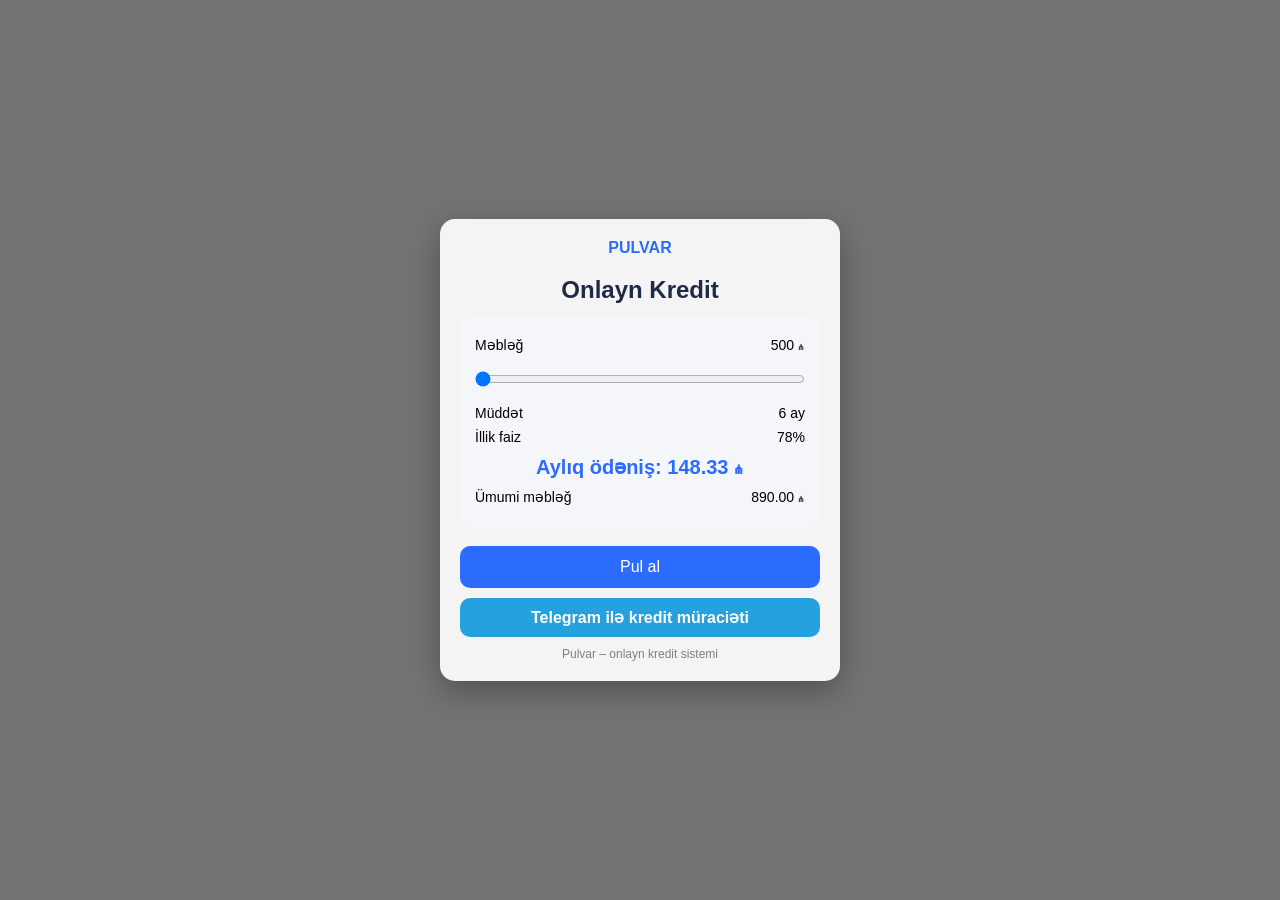
<file: index.html>
<!DOCTYPE html>
<html lang="az">
<head>
<meta charset="UTF-8">
<meta name="viewport" content="width=device-width, initial-scale=1.0">
<title>Pulvar Kredit</title>

<style>
body {
  margin: 0;
  font-family: Arial, sans-serif;
  height: 100vh;
  display: flex;
  justify-content: center;
  align-items: center;
  background: url('https://images.unsplash.com/photo-1554224155-6726b3ff858f?auto=format&fit=crop&w=1200&q=80');
  background-size: cover;
  background-position: center;
}

.overlay {
  position: absolute;
  width: 100%;
  height: 100%;
  background: rgba(0,0,0,0.55);
}

.container {
  position: relative;
  z-index: 2;
  width: 360px;
  background: rgba(255,255,255,0.92);
  backdrop-filter: blur(8px);
  border-radius: 15px;
  padding: 20px;
  box-shadow: 0 10px 30px rgba(0,0,0,0.3);
}

h2 {
  text-align: center;
  margin-bottom: 10px;
  color: #1f2a44;
}

.brand {
  text-align: center;
  font-weight: bold;
  color: #2b6cff;
  margin-bottom: 10px;
}

.box {
  background: #f4f6f9;
  padding: 15px;
  border-radius: 12px;
}

.row {
  display: flex;
  justify-content: space-between;
  margin: 8px 0;
  font-size: 14px;
}

.amount {
  text-align: center;
  font-size: 20px;
  font-weight: bold;
  color: #2b6cff;
  margin: 10px 0;
}

input[type=range] {
  width: 100%;
  margin: 10px 0;
}

button {
  width: 100%;
  padding: 12px;
  border: none;
  background: #2b6cff;
  color: white;
  font-size: 16px;
  border-radius: 10px;
  cursor: pointer;
}

button:hover {
  background: #1e4fc2;
}

.telegram {
  display: block;
  text-align: center;
  margin-top: 10px;
  padding: 10px;
  background: #24A1DE;
  color: white;
  border-radius: 10px;
  text-decoration: none;
  font-weight: bold;
}

.small {
  font-size: 12px;
  text-align: center;
  color: gray;
  margin-top: 10px;
}
</style>
</head>

<body>

<div class="overlay"></div>

<div class="container">
  <div class="brand">PULVAR</div>
  <h2>Onlayn Kredit</h2>

  <div class="box">

    <div class="row">
      <span>Məbləğ</span>
      <span id="money">500 ₼</span>
    </div>

    <input type="range" min="500" max="3000" value="500" step="50" id="range">

    <div class="row">
      <span>Müddət</span>
      <span>6 ay</span>
    </div>

    <div class="row">
      <span>İllik faiz</span>
      <span>78%</span>
    </div>

    <div class="amount" id="monthly">Aylıq ödəniş: 0 ₼</div>

    <div class="row">
      <span>Ümumi məbləğ</span>
      <span id="total">0 ₼</span>
    </div>

  </div>

  <br>

  <button onclick="goTelegram()">Pul al</button>

  <a class="telegram" href="https://t.me/+cOKcfXc6Kng2OTIy" target="_blank">
    Telegram ilə kredit müraciəti
  </a>

  <div class="small">
    Pulvar – onlayn kredit sistemi
  </div>
</div>

<script>
const range = document.getElementById("range");
const money = document.getElementById("money");
const monthly = document.getElementById("monthly");
const total = document.getElementById("total");

function calculate() {
  let amount = parseInt(range.value);
  let months = 6;
  let interest = 0.78;

  let totalAmount = amount + (amount * interest);
  let monthlyPay = totalAmount / months;

  money.innerText = amount + " ₼";
  total.innerText = totalAmount.toFixed(2) + " ₼";
  monthly.innerText = "Aylıq ödəniş: " + monthlyPay.toFixed(2) + " ₼";
}

range.addEventListener("input", calculate);
calculate();

function goTelegram() {
  window.open("https://t.me/+cOKcfXc6Kng2OTIy", "_blank");
}
</script>

</body>
</html>
</file>
